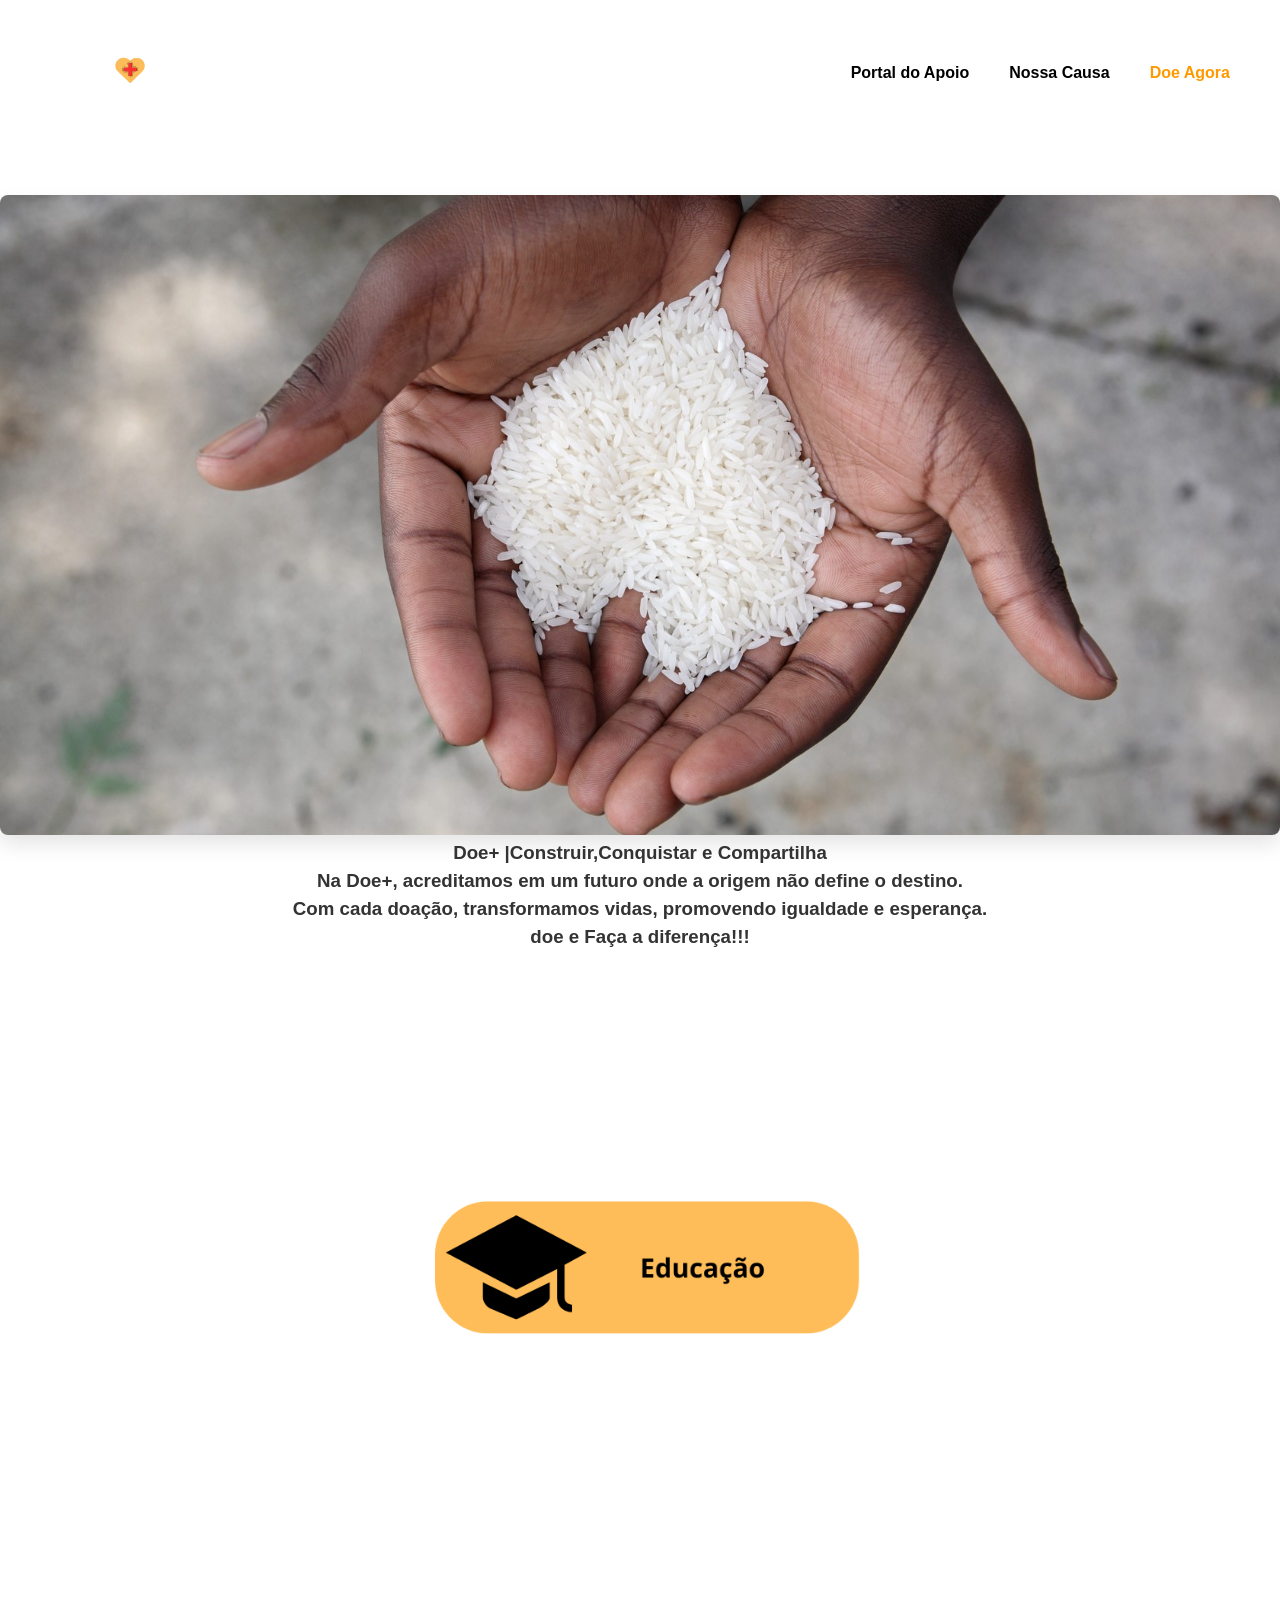
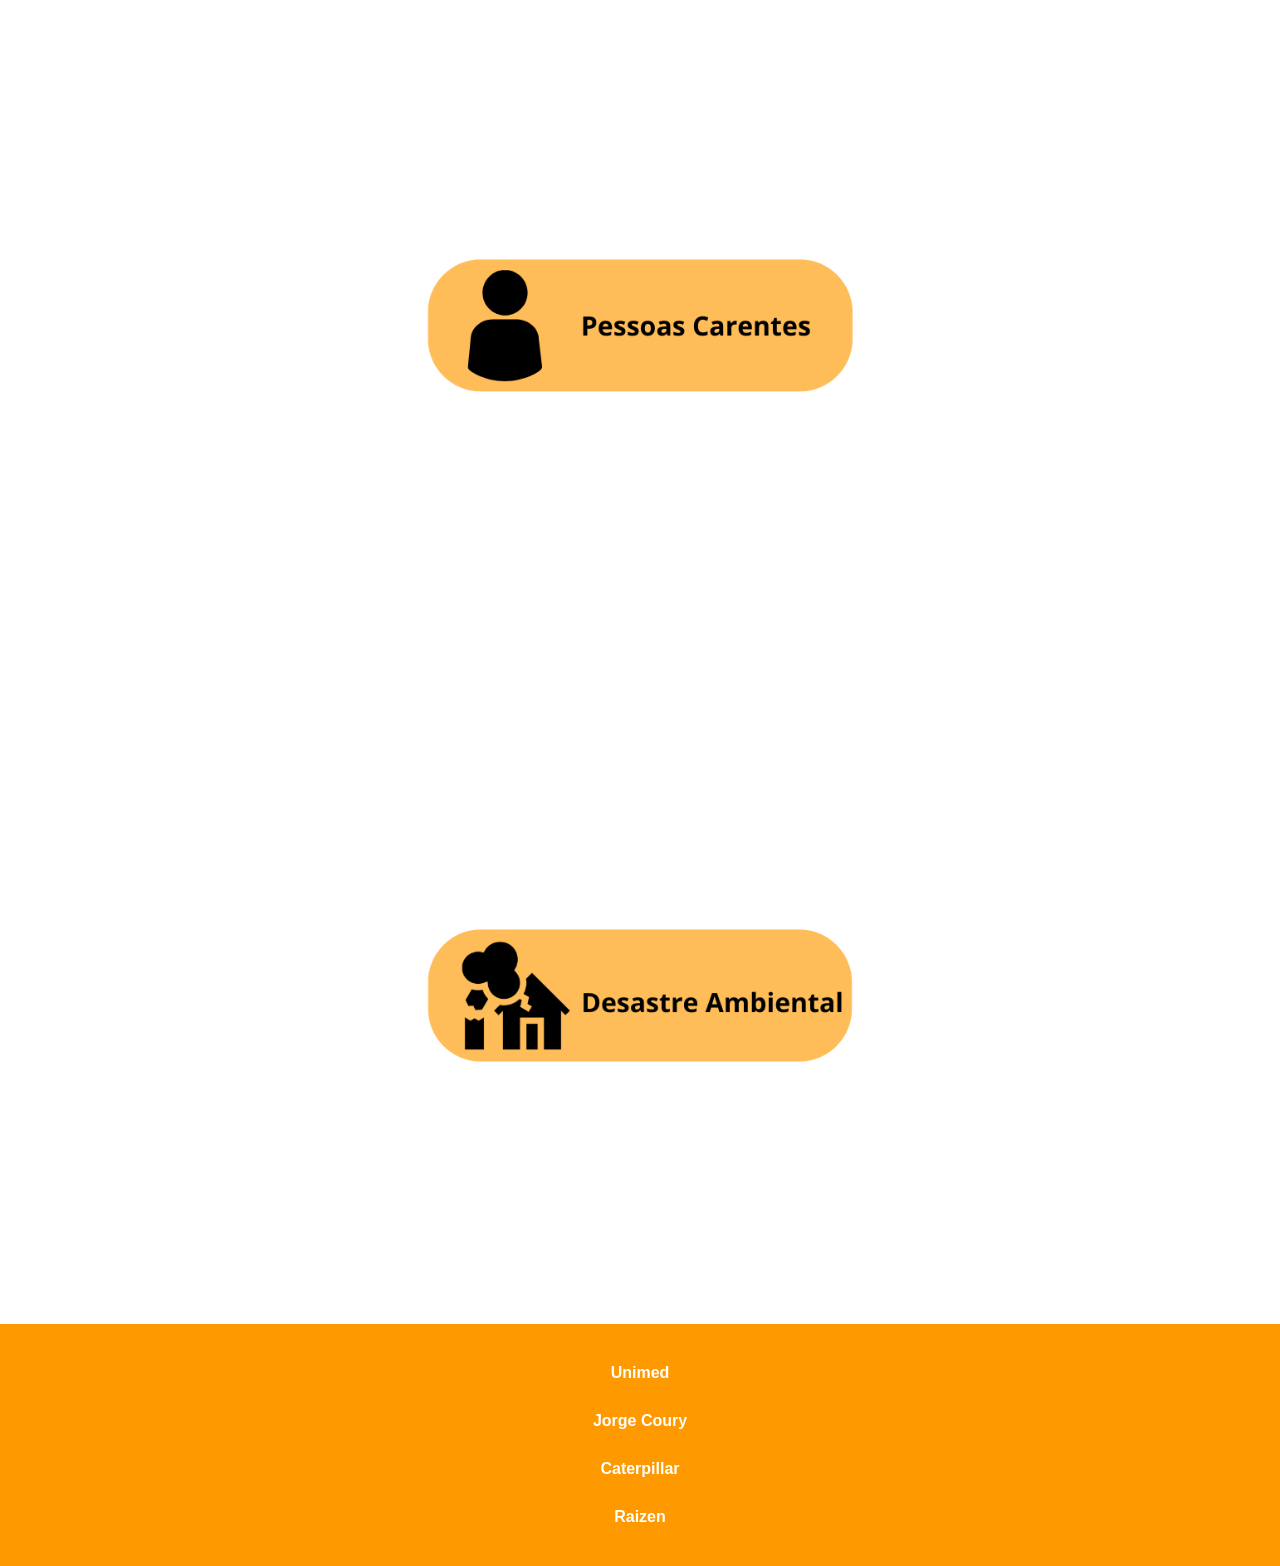
<file: Pasta tcc/TCC/trabalho/index.html>
<!DOCTYPE html>
<html lang="pt">
<head>
    <meta charset="UTF-8">
    <meta name="viewport" content="width=device-width, initial-scale=1.0">
    <link rel="shortcut icon" href="./assents/Logo_icon.png" type="image/x-icon">

    <link rel="stylesheet" href="./styles/estilizacao.css">
    <link rel="shortcut icon" href="." type="image/x-icon">

    <title>Doe +</title>
    
</head>
<body>  
   <header class="container-cabecalho">
        <!-- Envolvendo a logo em uma div -->
        <div class="logo-container">
            <img class="logo" src="./_SalveVidas-sem-fundo.png" alt="Logo da empresa">
        </div>
        <div class="texto-complemento1">
            <img src="./assents/doe_+_colorida.png" alt="doe_colorido">
        </div>
        <nav> 
            <a href="./Ajuda.html" class="portal-apoio">Portal do Apoio</a>
            <a class="link1" href="nossa.causa.html">Nossa Causa</a>
            <a class="link2" href="./Doe.agora.html">Doe Agora</a>
        </nav>
   </header>

 
   
   <main>
       <div class="imagem-da-tela-inicial">
           <img src="./assents/Teste.jpg" alt="escrita" > 
        </div>
        
        <div>
            <h3 class="Frase-Motiva">Doe+ |Construir,Conquistar e Compartilha<br>
              Na Doe+, acreditamos em um futuro onde a origem não define o destino.<br> 
              Com cada doação, transformamos vidas, promovendo igualdade e esperança.<br>
               doe e Faça a diferença!!! 

            </h3>
        </div>
        
        
        
        <div class="Categoria-de-direcionamento">
            <img src="./assents/2.png" alt="">
            <img src="./assents/3.png" alt="">
            <img src="./assents/4.png" alt="">
        </div>




</main>


</body>

<footer class="rodape">
<div class="empresas">
    <p>Unimed</p>
    <p>Jorge Coury</p>
    <p>Caterpillar</p>
    <p>Raizen</p>
</div>
</footer>


</html>
</file>
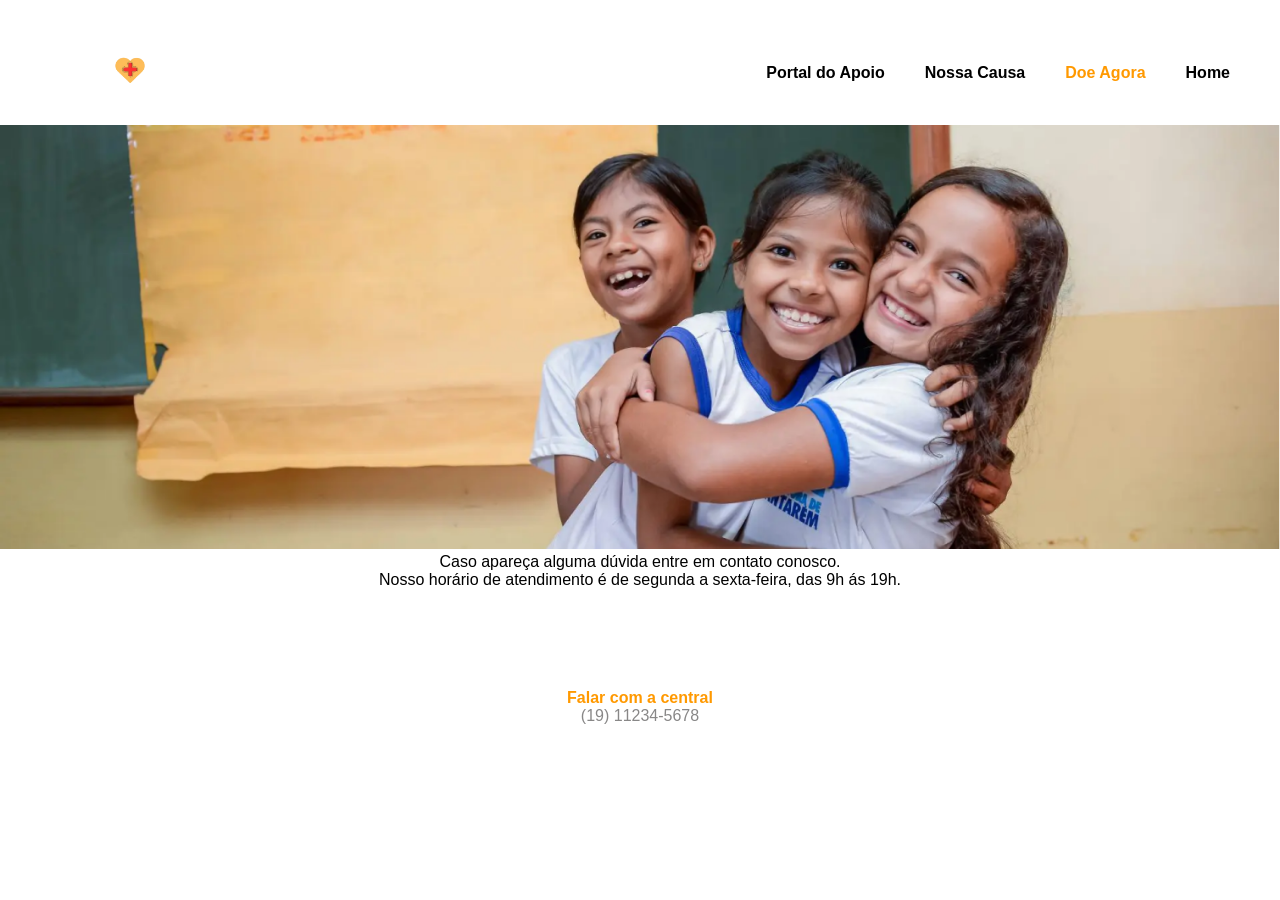
<file: Pasta tcc/TCC/trabalho/Ajuda.html>
<!DOCTYPE html>
<html lang="pt-br">
<head>
    <meta charset="UTF-8">
    <meta name="viewport" content="width=device-width, initial-scale=1.0">
    <link rel="stylesheet" href="./styles/estilizacao.css">
    <title>Ajuda</title>
</head>
<body>
    <header class="container-cabecalho">
        <!-- Envolvendo a logo em uma div -->
        <div class="logo-container">
            <img class="logo" src="./assents/Logo_transparente.png" alt="Logo da empresa">
        </div>


        <div class="texto-complemento4">
            <img src="./assents/doe_+_colorida.png" alt="doe_colorido">
        </div> 

        <nav>
            <a href="./Ajuda.html" class="portal-apoio">Portal do Apoio</a>
            <a class="link1" href="nossa.causa.html">Nossa Causa</a>
            <a class="link2" href="./Doe.agora.html">Doe Agora</a>
            <a href="index.html" class="home">Home</a>
        </nav>
   </header>
   <main>
    <div class="foto-portal">
        <img class="logo" src="./assents/foto_ajuda.png" alt="Foto portal do apoio">
    </div>
    <div class="texto-portal-ajuda">
        <p>
            Caso apareça alguma dúvida entre em contato conosco.<br>
            Nosso horário de atendimento é de segunda a sexta-feira, das 9h ás 19h.
        </p>
    </div>
    <div class="contato-central">
        <h4> Falar com a central
        </h4>
    </div>
    <div class="numero-central">
        (19) 11234-5678
    </div>
   </main>
    
</body>
</html>
</file>
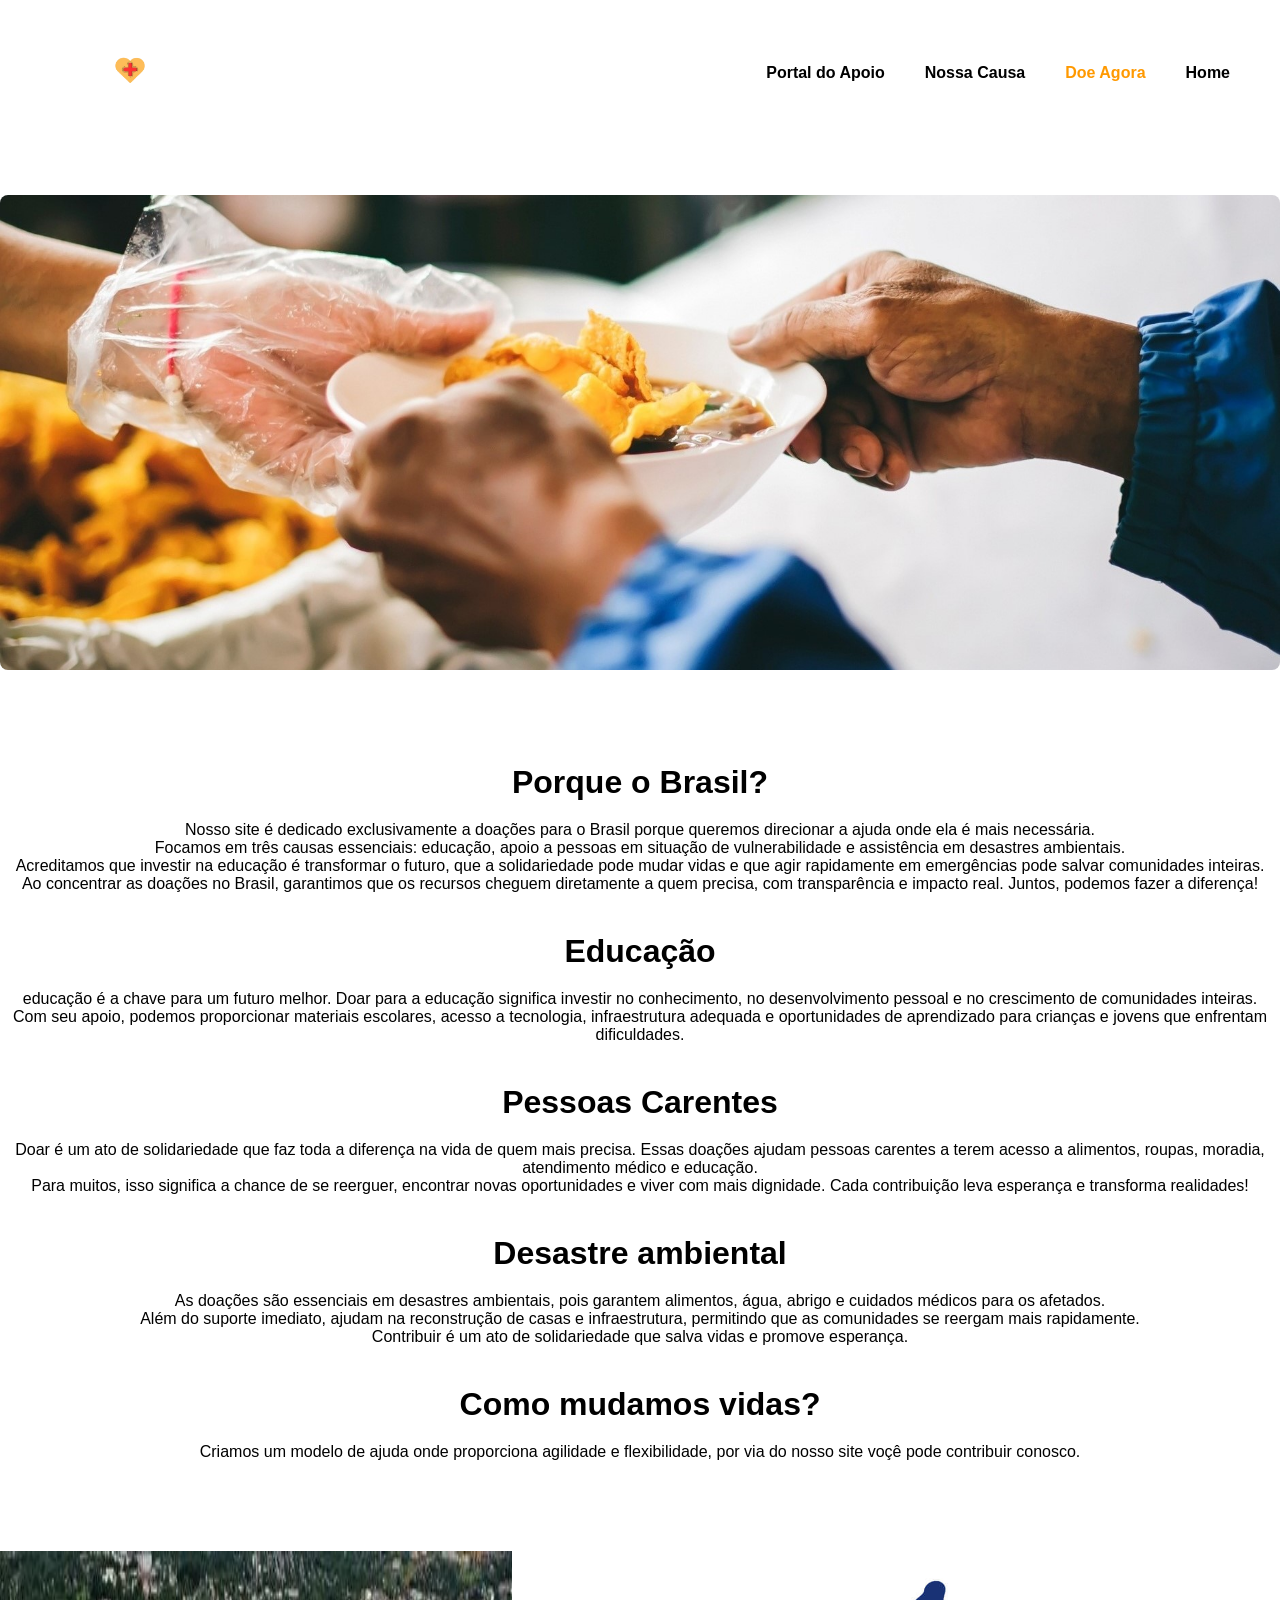
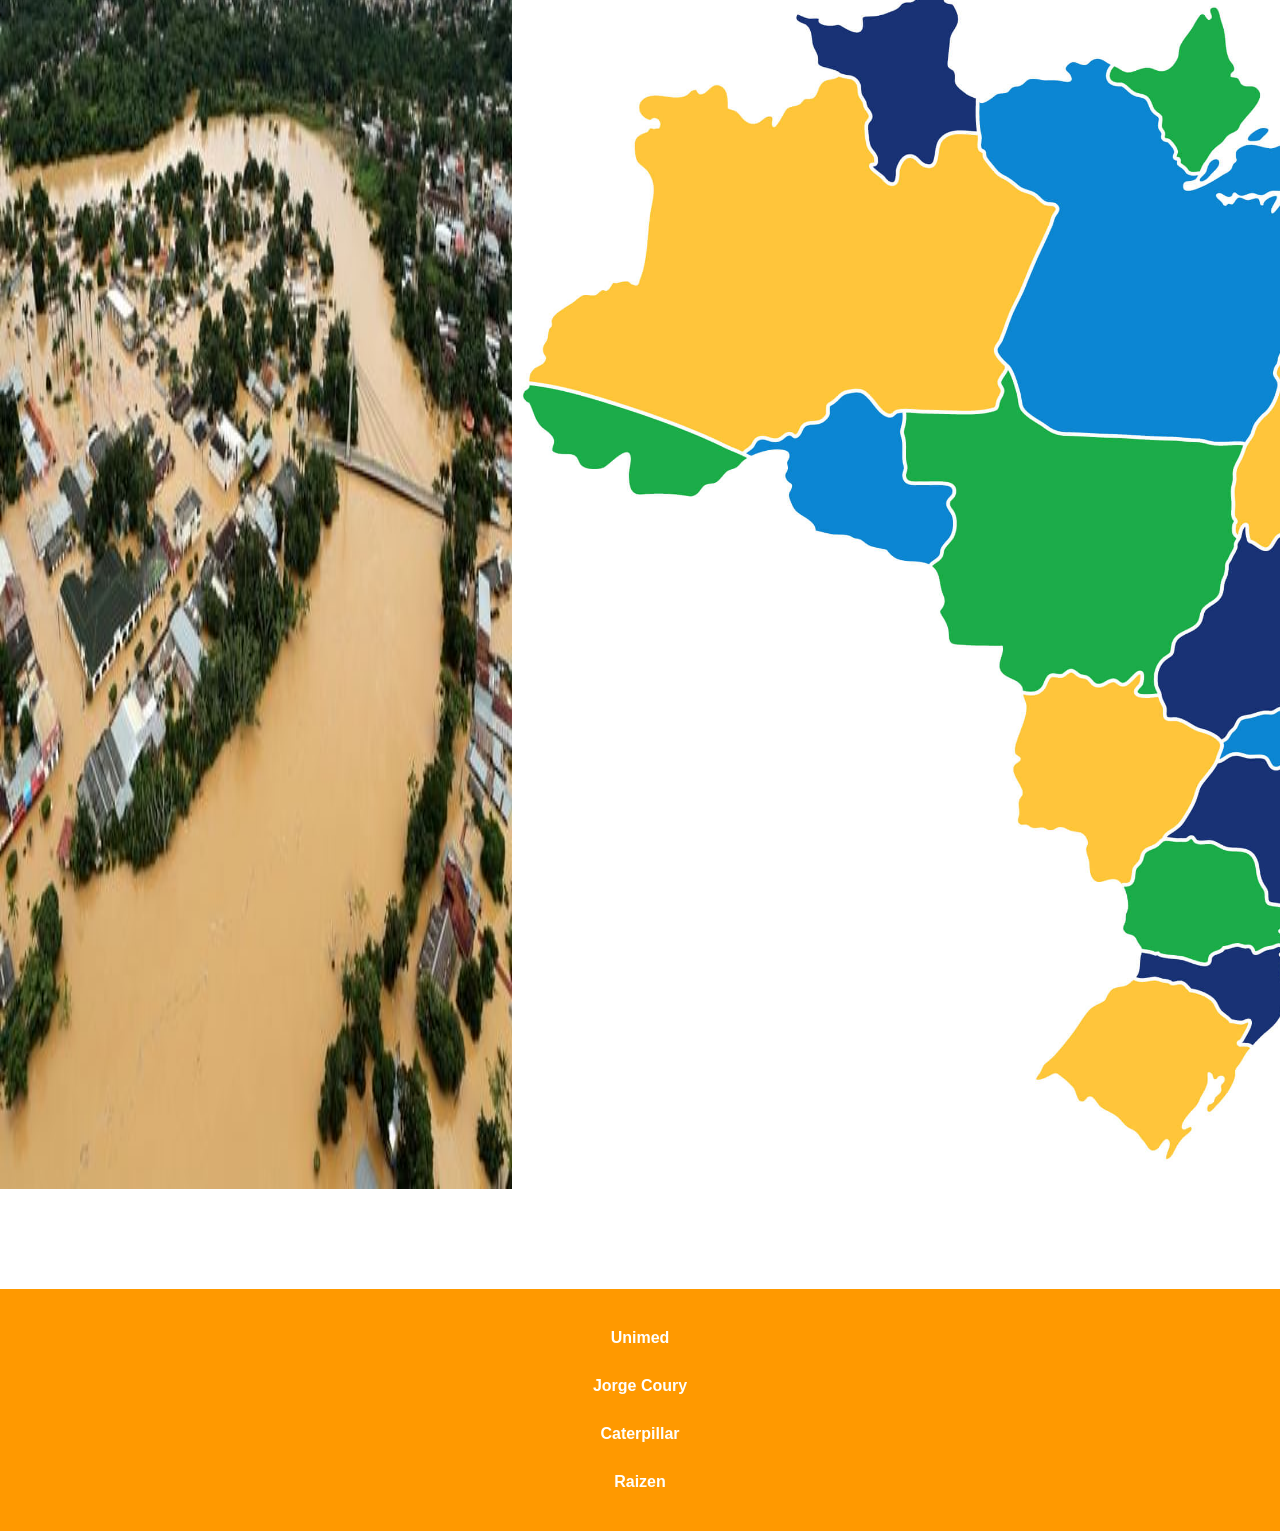
<file: Pasta tcc/TCC/trabalho/nossa.causa.html>
<!DOCTYPE html>
<html lang="pt-br">
<head>
    <meta charset="UTF-8">
    <meta name="viewport" content="width=device-width, initial-scale=1.0">
    <title>Nossa causa</title>
    <link rel="stylesheet" href="./styles/estilizacao.css">
</head>
<body>
    <header class="container-cabecalho">
        <!-- Envolvendo a logo em uma div -->
        <div class="logo-container">
            <img class="logo" src="./assents/Logo_transparente.png" alt="Logo da empresa">
        </div>
        <div class="texto-complemento2">
            <img src="./assents/doe_+_colorida.png" alt="doe_colorido">
        </div>
        <nav>
            
            <a href="./Ajuda.html" class="portal-apoio">Portal do Apoio</a>
            <a class="link1" href="nossa.causa.html">Nossa Causa</a>
            <a class="link2" href="./Doe.agora.html">Doe Agora</a>
            <a href="index.html" class="home">Home</a>
        </nav>
   </header>

   <main>

    <div class="Imagem-Marmita">
        <img src="./assents/doação.jpg" alt="Foto marmita">
    </div>
    
    <div class="porque-brasil">
        <h1>Porque o Brasil?</h1>
    </div>
    <div class="texto1">
        Nosso site é dedicado exclusivamente a doações para o Brasil porque queremos direcionar a ajuda onde ela é mais necessária.<br> Focamos em três causas essenciais: educação, apoio a pessoas em situação de vulnerabilidade e assistência em desastres ambientais.<br> Acreditamos que investir na educação é transformar o futuro, que a solidariedade pode mudar vidas e que agir rapidamente em emergências pode salvar comunidades inteiras.
        <br>Ao concentrar as doações no Brasil, garantimos que os recursos cheguem diretamente a quem precisa, 
        com transparência e impacto real. Juntos, podemos fazer a diferença!
    </div>

    <div class="porque-educacao">
        <h1>Educação</h1>
    </div>
        <div class="texto2"> 
        <p>educação é a chave para um futuro melhor. 
            Doar para a educação significa investir no conhecimento, 
            no desenvolvimento pessoal e no crescimento de comunidades inteiras.
            <br> Com seu apoio, podemos proporcionar materiais escolares, acesso a tecnologia, 
             infraestrutura adequada e oportunidades de aprendizado para crianças e jovens que 
             enfrentam dificuldades.</p> 
        </div>

    <div class="pessoas-carentes">
        <h1>Pessoas Carentes</h1>
    </div>
    <div class="texto3">
        <p>Doar é um ato de solidariedade que faz toda a diferença na vida de quem mais precisa. 
        Essas doações ajudam pessoas carentes a terem acesso a alimentos, roupas, moradia, 
        atendimento médico e educação.<br> Para muitos, isso significa a chance de se reerguer, 
        encontrar novas oportunidades e viver com mais dignidade. 
        Cada contribuição leva esperança e transforma realidades!</p>
    </div>

    <div class="Desastre-ambiental">
        <h1>Desastre ambiental </h1>
    </div>
    <div class="texto4">
        <p>As doações são essenciais em desastres ambientais,
         pois garantem alimentos, água, abrigo e cuidados médicos para os afetados. 
        <br>Além do suporte imediato, ajudam na reconstrução de casas e infraestrutura,
        permitindo que as comunidades se reergam mais rapidamente. 
        <br>Contribuir é um ato de solidariedade que salva vidas e promove esperança.</p>
    </div>

    <div class="Como_mudamos_vidas">
    <h1>Como mudamos vidas?</h1>
    </div>
    <div class="texto5">
    <p>Criamos um modelo de ajuda  onde proporciona agilidade e flexibilidade, 
    por via do nosso site voçê pode contribuir conosco. </p>
    </div>
   
    <div class="Fotos-desastres">
        <img src="./assents/Enchentes.jpg" alt="Foto de uma Enchente">
        <img src="./assents/mapa brasil.jpg" alt="Mapa do brasil">
        <img src="./assents/Boa.jpg" alt="Foto de cestats basicas">
    </div>
</main>


<footer class="rodape">
    <div class="empresas">
        <p>Unimed</p>
        <p>Jorge Coury</p>
        <p>Caterpillar</p>
        <p>Raizen</p>
    </div>
    
    
    
    </footer>
    
    
</body>
</html>
</file>
<file: Pasta tcc/TCC/trabalho/styles/estilizacao.css>
/* Reset básico de margem e padding */
* {

    margin: 0;
    padding: 0;
    box-sizing: border-box;
}


/* Define o cabeçalho */
.container-cabecalho {
    display: flex;
    justify-content: space-between;
    align-items: center;
    padding: 20px 40px;
    background-color: rgb(255, 255, 255); /* Fundo escuro */
}

.logo-container img {
    width: 180px; /* Ajuste o tamanho da logo */
    height: auto;
    background-color: #ffffff; /* Fundo da logo para combinar com o fundo da página */
    border-radius: 8px;
}
.texto-complemento {
    margin-left: -659px;
}
.texto-complemento1 {
    margin-left: -1300px;
}
.texto-complemento2 {
    margin-left: -1220px;
}
.texto-complemento3 {
    margin-left: -1228px;
}
.texto-complemento4 {
    margin-left: -1235px;
}

nav { 
    display: flex;
    gap: 20px;
}

nav a {
    text-decoration: none;
    color: #fcc00d; /* Cor dourada */
    font-weight: bold;
    padding: 10px;
    transition: color 0.3s ease, border-bottom 0.3s ease;
}

nav a:hover {
    color: black; /*Muda quando passa o mouse em cima*/
    border-bottom: 2px solid #FFD700; /* Destaque com borda dourada */

}

nav a.portal-apoio {

    color:black; /* Cor do texto branca para contrastar com o fundo preto */
}

nav a.link1{color: black;}

nav a.link2{color: rgb(255,153,0);}

nav a.home{color:black;}



/* Estilização do conteúdo principal */
main {
    text-align: center;
    margin-top: 50px;
}

/* Imagem de capa */
.imagem-da-tela-inicial img {
    width: 100%;
    max-width: 1500px;
    height: auto;
    border-radius: 8px;
    box-shadow: 0 10px 20px rgba(0, 0, 0, 0.1);
}

/* Categoria de direcionamento */
.Categoria-de-direcionamento {
    display: flex;
    justify-content: flex-start; /* Alinha as imagens à esquerda */
    gap: 20px;
    margin-top: 50px;
    padding: 0 40px;
    margin-right: -150px;
}

.Categoria-de-direcionamento img {
    width: 30%;
    height: auto;
    object-fit: cover;
    border-radius: 8px;
    
}

.Frase-Motiva{color: #333; line-height: 1.5;}

/* Rodapé */
.rodape {
    background-color: rgb(255,153,0);
    color: #fff;
    padding: 20px;
    text-align: center;
    
}

.rodape .empresas p {
    margin: 10px 0;
    font-weight: bold;
    display: inline-flex;
    padding: 4%;
    }

/* Responsividade */
@media (max-width: px) {
    .container-cabecalho {
        flex-direction: column;
        text-align: center;
    }

    .Categoria-de-direcionamento {
        flex-direction: column;
        gap: 20px;
        padding: 0 20px;
        background-color: #333;
    }

    .Categoria-de-direcionamento img {
        width: 80%;
    }

    nav {
        flex-direction: column;
    }

    nav a {
        margin-bottom: 10px;
    }
}

/* Corpo da página */
body {
    background-color: white; /* Cor de fundo da página */
    margin: 0;
    font-family: Arial, sans-serif;
}



.texto-complemento {
    margin-left: -1300px; /* Pequeno espaço entre a logo e o texto */
    font-weight: bold;
    color: black; /* Ajuste conforme a identidade visual */
}
/*Pagina "Nossa Causa"*/

.Imagem-Marmita img{
    width: 1300px;
    border-radius: 8px;
} 
.Fotos-desastres{ display:inline-flex;}
.Fotos-desastres img{width: 500px;}
.Fotos-desastres{padding-bottom: 100px;}

.porque-brasil{
    padding-bottom: 20px;
}

.texto1{
    padding-bottom: 40px;
}

.porque-educacao{
    padding-bottom: 20px;

}

.texto2{
    padding-bottom: 40px;

}

.pessoas-carentes{
    padding-bottom: 20px;
 
}

.texto3{
    padding-bottom: 40px;

}

.Desastre-ambiental{
    padding-bottom: 20px; 
}

.texto4{
    padding-bottom: 40px;
}

.Como_mudamos_vidas{
    padding-bottom: 20px;
}

.texto5{
    padding-bottom: 90px;
}

.Imagem-Marmita{
    padding-bottom: 90px;
}  

.foto-portal img {
    width: 100%;
    max-width: 1980px;
    height: auto;
    border-radius: 0px;
    margin-top: -70px;
}


<<<<<<< HEAD
    .logo-container img {
        width: 120px;
    }

    .texto-complemento {
        text-align: center;
        margin: 0;
    }

    .Categoria-de-direcionamento {
        flex-direction: column;
        align-items: center;
        margin: 0;
        padding: 10px;
    }

    .Categoria-de-direcionamento img {
        width: 90%;
    }

    .rodape .empresas p {
        display: block;
        padding: 10px 0;
    }

    .Imagem-Marmita img {
        width: 100%;
    }

    .Fotos-desastres img {
        width: 100%;
    }
}

.texto-portal-ajuda {
    padding-bottom: 40px;
    margin-top: 30px;
    font-size: 20px;

}

.contato-central { 
    color: rgb(255,153,0);
    margin-top: 100px;
}

.numero-central{
    color: rgb(136, 135, 135)
}
=======
   
>>>>>>> 1baee67789e561840ba8a04ef8b6f133a8191eca
</file>
